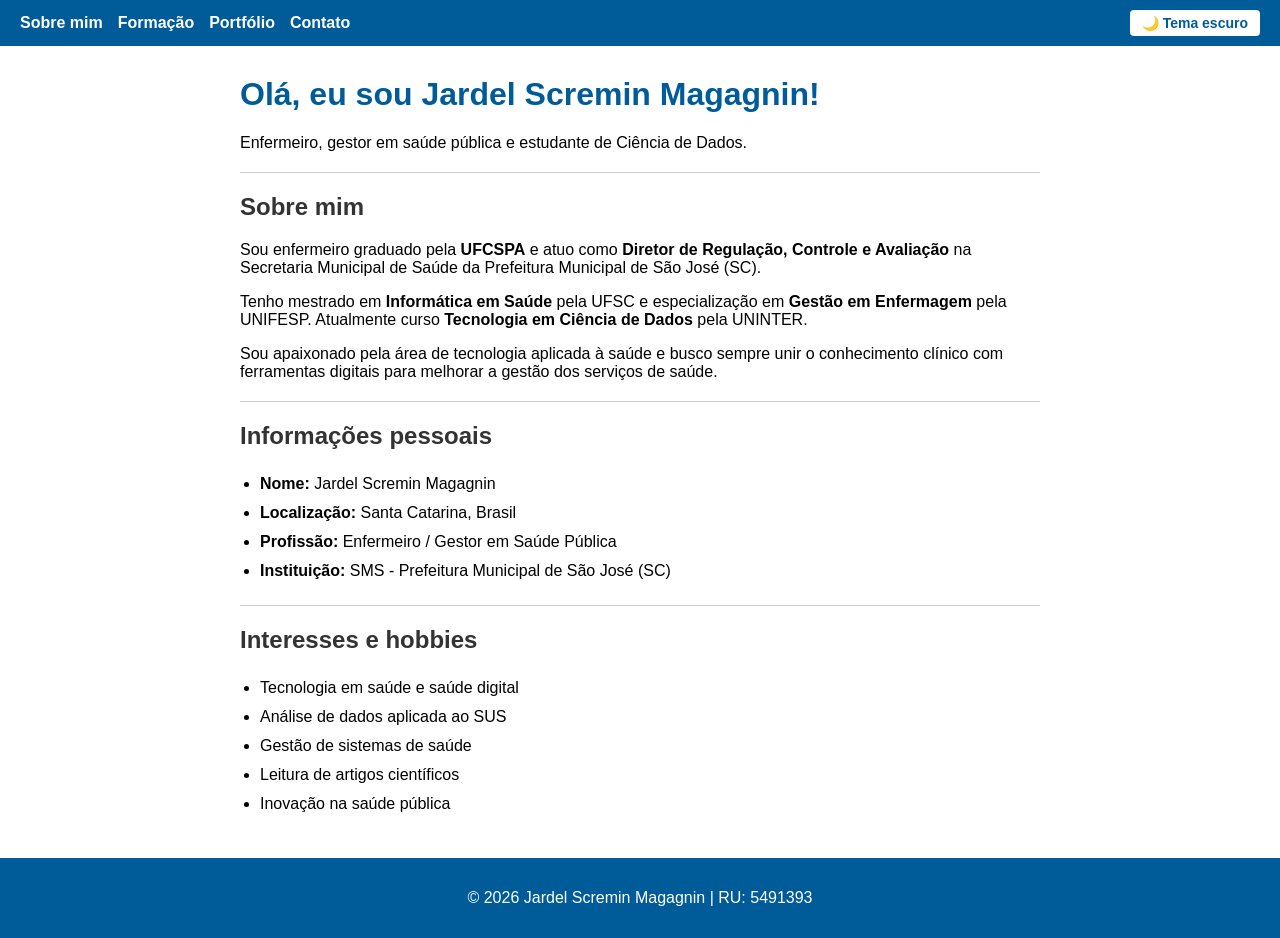
<file: index.html>
<!DOCTYPE html>
<html lang="pt-BR">
<head>
  <meta charset="UTF-8">
  <meta name="viewport" content="width=device-width, initial-scale=1.0">
  <title>Jardel Scremin Magagnin - Portfólio</title>
  <link rel="stylesheet" href="style.css">
</head>
<body>

  <!-- Menu de navegação -->
  <nav>
    <a href="index.html">Sobre mim</a>
    <a href="formacao.html">Formação</a>
    <a href="portfolio.html">Portfólio</a>
    <a href="contato.html">Contato</a>
    <!-- Botão para alternar entre tema claro e escuro -->
    <button id="btnTema" onclick="alternarTema()">🌙 Tema escuro</button>
  </nav>

  <!-- Conteúdo principal -->
  <main>
    <h1>Olá, eu sou Jardel Scremin Magagnin!</h1>
    <p>Enfermeiro, gestor em saúde pública e estudante de Ciência de Dados.</p>

    <hr>

    <h2>Sobre mim</h2>

    <p>
      Sou enfermeiro graduado pela <strong>UFCSPA</strong> e atuo como
      <strong>Diretor de Regulação, Controle e Avaliação</strong> na Secretaria
      Municipal de Saúde da Prefeitura Municipal de São José (SC).
    </p>

    <p>
      Tenho mestrado em <strong>Informática em Saúde</strong> pela UFSC e
      especialização em <strong>Gestão em Enfermagem</strong> pela UNIFESP.
      Atualmente curso <strong>Tecnologia em Ciência de Dados</strong> pela UNINTER.
    </p>

    <p>
      Sou apaixonado pela área de tecnologia aplicada à saúde e busco sempre unir
      o conhecimento clínico com ferramentas digitais para melhorar a gestão dos
      serviços de saúde.
    </p>

    <hr>

    <h2>Informações pessoais</h2>

    <ul>
      <li><strong>Nome:</strong> Jardel Scremin Magagnin</li>
      <li><strong>Localização:</strong> Santa Catarina, Brasil</li>
      <li><strong>Profissão:</strong> Enfermeiro / Gestor em Saúde Pública</li>
      <li><strong>Instituição:</strong> SMS - Prefeitura Municipal de São José (SC)</li>
    </ul>

    <hr>

    <h2>Interesses e hobbies</h2>

    <ul>
      <li>Tecnologia em saúde e saúde digital</li>
      <li>Análise de dados aplicada ao SUS</li>
      <li>Gestão de sistemas de saúde</li>
      <li>Leitura de artigos científicos</li>
      <li>Inovação na saúde pública</li>
    </ul>

  </main>

  <!-- Rodapé -->
  <footer>
    <p>© 2026 Jardel Scremin Magagnin | RU: 5491393</p>
  </footer>

  <script src="script.js"></script>
</body>
</html>
</file>
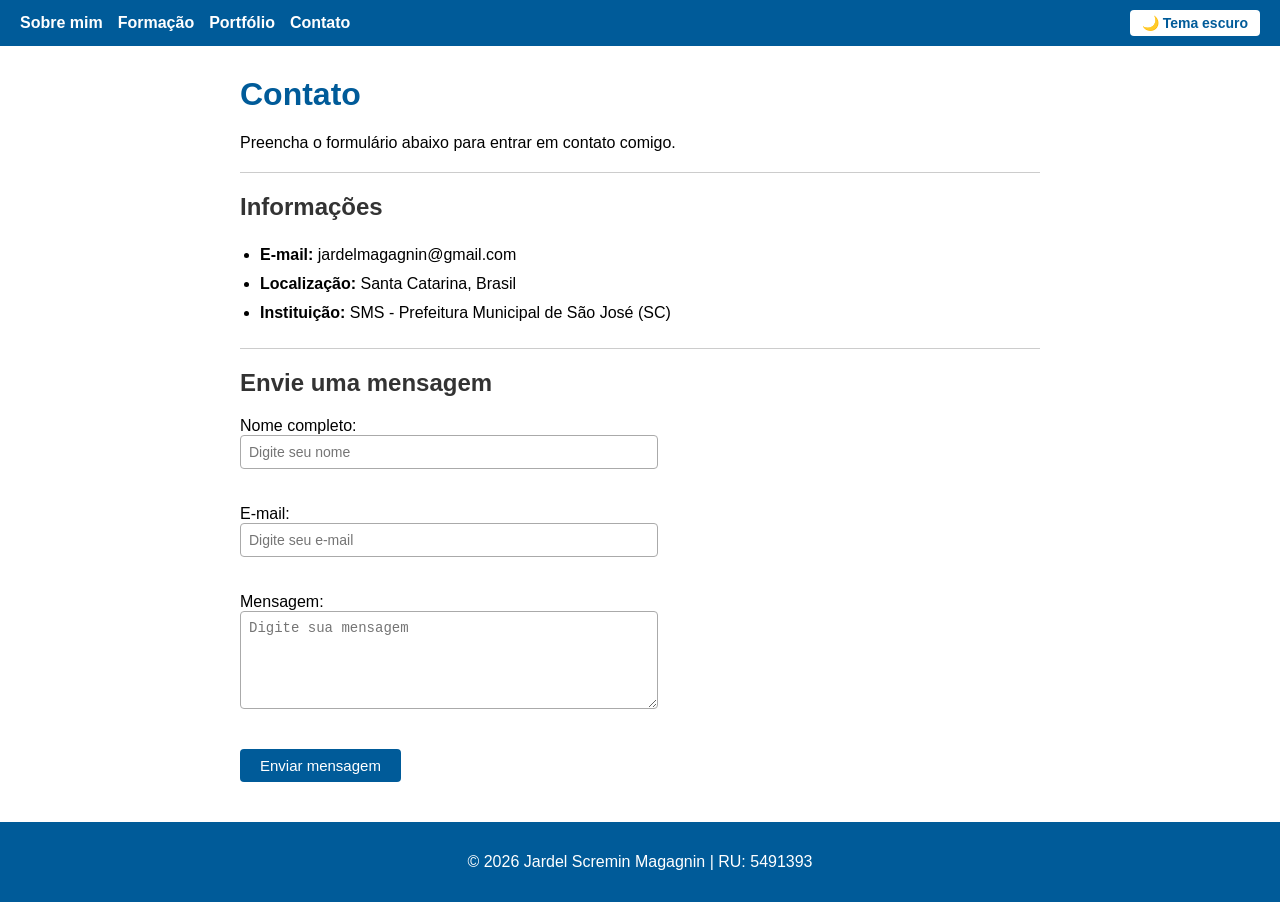
<file: contato.html>
<!DOCTYPE html>
<html lang="pt-BR">
<head>
  <meta charset="UTF-8">
  <meta name="viewport" content="width=device-width, initial-scale=1.0">
  <title>Contato - Jardel Scremin Magagnin</title>
  <link rel="stylesheet" href="style.css">
</head>
<body>

  <!-- Menu de navegação -->
  <nav>
    <a href="index.html">Sobre mim</a>
    <a href="formacao.html">Formação</a>
    <a href="portfolio.html">Portfólio</a>
    <a href="contato.html">Contato</a>
    <button id="btnTema" onclick="alternarTema()">🌙 Tema escuro</button>
  </nav>

  <!-- Conteúdo principal -->
  <main>
    <h1>Contato</h1>
    <p>Preencha o formulário abaixo para entrar em contato comigo.</p>

    <hr>

    <!-- Informações de contato -->
    <h2>Informações</h2>
    <ul>
      <li><strong>E-mail:</strong> jardelmagagnin@gmail.com</li>
      <li><strong>Localização:</strong> Santa Catarina, Brasil</li>
      <li><strong>Instituição:</strong> SMS - Prefeitura Municipal de São José (SC)</li>
    </ul>

    <hr>

    <!-- Formulário de contato -->
    <!-- A validação e o envio são feitos pelo JavaScript no arquivo script.js -->
    <h2>Envie uma mensagem</h2>

    <div id="formulario">

      <label for="nome">Nome completo:</label><br>
      <input type="text" id="nome" placeholder="Digite seu nome"><br>
      <!-- Espaço onde aparece a mensagem de erro do campo nome -->
      <span id="erroNome" style="color: red;"></span>

      <br><br>

      <label for="email">E-mail:</label><br>
      <input type="text" id="email" placeholder="Digite seu e-mail"><br>
      <!-- Espaço onde aparece a mensagem de erro do campo e-mail -->
      <span id="erroEmail" style="color: red;"></span>

      <br><br>

      <label for="mensagem">Mensagem:</label><br>
      <textarea id="mensagem" rows="5" cols="40" placeholder="Digite sua mensagem"></textarea><br>
      <!-- Espaço onde aparece a mensagem de erro do campo mensagem -->
      <span id="erroMensagem" style="color: red;"></span>

      <br><br>

      <!-- Botão chama a função validarFormulario() do script.js -->
      <button onclick="validarFormulario()">Enviar mensagem</button>

    </div>

    <!-- Mensagem de sucesso - fica oculta até o formulário ser enviado -->
    <div id="mensagemSucesso" style="display: none;">
      <h3>✅ Mensagem enviada com sucesso!</h3>
      <p>Obrigado pelo contato! Responderei em breve.</p>
      <button onclick="novasMensagem()">Enviar outra mensagem</button>
    </div>

  </main>

  <!-- Rodapé -->
  <footer>
    <p>© 2026 Jardel Scremin Magagnin | RU: 5491393</p>
  </footer>

  <script src="script.js"></script>
</body>
</html>
</file>
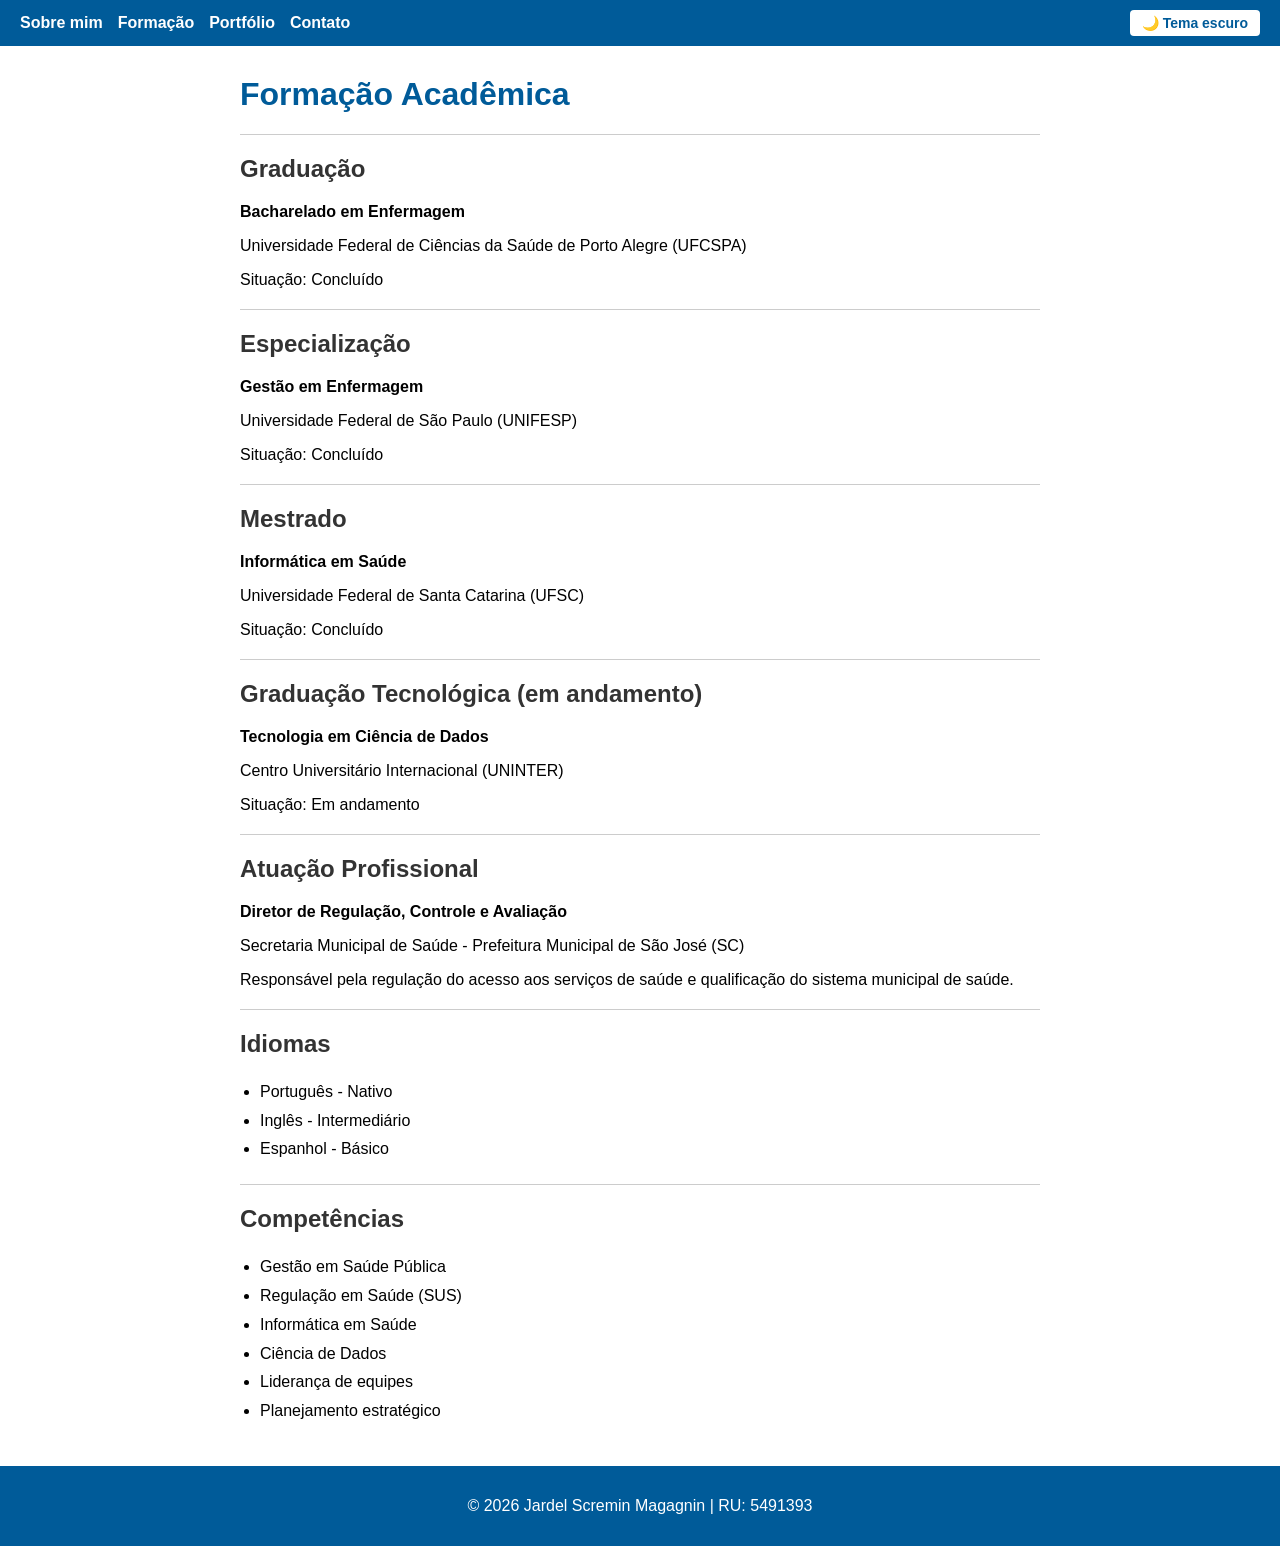
<file: formacao.html>
<!DOCTYPE html>
<html lang="pt-BR">
<head>
  <meta charset="UTF-8">
  <meta name="viewport" content="width=device-width, initial-scale=1.0">
  <title>Formação - Jardel Scremin Magagnin</title>
  <link rel="stylesheet" href="style.css">
</head>
<body>

  <!-- Menu de navegação -->
  <nav>
    <a href="index.html">Sobre mim</a>
    <a href="formacao.html">Formação</a>
    <a href="portfolio.html">Portfólio</a>
    <a href="contato.html">Contato</a>
    <button id="btnTema" onclick="alternarTema()">🌙 Tema escuro</button>
  </nav>

  <!-- Conteúdo principal -->
  <main>
    <h1>Formação Acadêmica</h1>

    <hr>

    <h2>Graduação</h2>
    <p><strong>Bacharelado em Enfermagem</strong></p>
    <p>Universidade Federal de Ciências da Saúde de Porto Alegre (UFCSPA)</p>
    <p>Situação: Concluído</p>

    <hr>

    <h2>Especialização</h2>
    <p><strong>Gestão em Enfermagem</strong></p>
    <p>Universidade Federal de São Paulo (UNIFESP)</p>
    <p>Situação: Concluído</p>

    <hr>

    <h2>Mestrado</h2>
    <p><strong>Informática em Saúde</strong></p>
    <p>Universidade Federal de Santa Catarina (UFSC)</p>
    <p>Situação: Concluído</p>

    <hr>

    <h2>Graduação Tecnológica (em andamento)</h2>
    <p><strong>Tecnologia em Ciência de Dados</strong></p>
    <p>Centro Universitário Internacional (UNINTER)</p>
    <p>Situação: Em andamento</p>

    <hr>

    <h2>Atuação Profissional</h2>
    <p><strong>Diretor de Regulação, Controle e Avaliação</strong></p>
    <p>Secretaria Municipal de Saúde - Prefeitura Municipal de São José (SC)</p>
    <p>Responsável pela regulação do acesso aos serviços de saúde e qualificação do sistema municipal de saúde.</p>

    <hr>

    <h2>Idiomas</h2>
    <ul>
      <li>Português - Nativo</li>
      <li>Inglês - Intermediário</li>
      <li>Espanhol - Básico</li>
    </ul>

    <hr>

    <h2>Competências</h2>
    <ul>
      <li>Gestão em Saúde Pública</li>
      <li>Regulação em Saúde (SUS)</li>
      <li>Informática em Saúde</li>
      <li>Ciência de Dados</li>
      <li>Liderança de equipes</li>
      <li>Planejamento estratégico</li>
    </ul>

  </main>

  <!-- Rodapé -->
  <footer>
    <p>© 2026 Jardel Scremin Magagnin | RU: 5491393</p>
  </footer>

  <script src="script.js"></script>
</body>
</html>
</file>
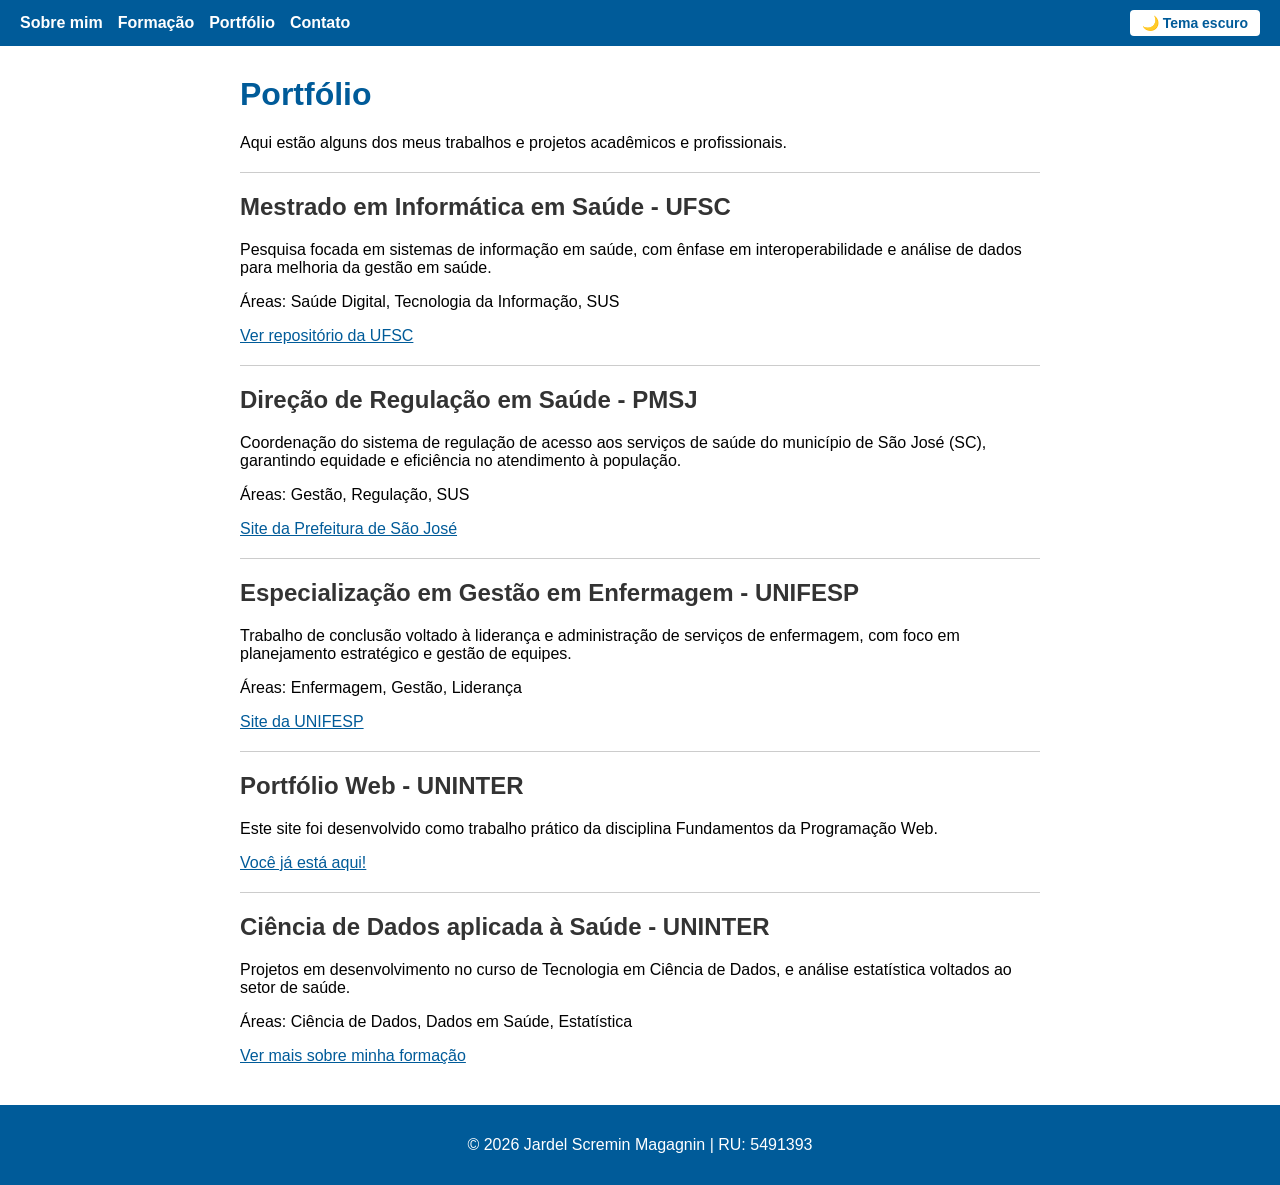
<file: portfolio.html>
<!DOCTYPE html>
<html lang="pt-BR">
<head>
  <meta charset="UTF-8">
  <meta name="viewport" content="width=device-width, initial-scale=1.0">
  <title>Portfólio - Jardel Scremin Magagnin</title>
  <link rel="stylesheet" href="style.css">
</head>
<body>

  <!-- Menu de navegação -->
  <nav>
    <a href="index.html">Sobre mim</a>
    <a href="formacao.html">Formação</a>
    <a href="portfolio.html">Portfólio</a>
    <a href="contato.html">Contato</a>
    <button id="btnTema" onclick="alternarTema()">🌙 Tema escuro</button>
  </nav>

  <!-- Conteúdo principal -->
  <main>
    <h1>Portfólio</h1>
    <p>Aqui estão alguns dos meus trabalhos e projetos acadêmicos e profissionais.</p>

    <hr>

    <!-- Trabalho 1 -->
    <h2>Mestrado em Informática em Saúde - UFSC</h2>
    <p>
      Pesquisa focada em sistemas de informação em saúde, com ênfase em
      interoperabilidade e análise de dados para melhoria da gestão em saúde.
    </p>
    <p>Áreas: Saúde Digital, Tecnologia da Informação, SUS</p>
    <p><a href="https://repositorio.ufsc.br" target="_blank">Ver repositório da UFSC</a></p>

    <hr>

    <!-- Trabalho 2 -->
    <h2>Direção de Regulação em Saúde - PMSJ</h2>
    <p>
      Coordenação do sistema de regulação de acesso aos serviços de saúde
      do município de São José (SC), garantindo equidade e eficiência no
      atendimento à população.
    </p>
    <p>Áreas: Gestão, Regulação, SUS</p>
    <p><a href="https://www.saojose.sc.gov.br" target="_blank">Site da Prefeitura de São José</a></p>

    <hr>

    <!-- Trabalho 3 -->
    <h2>Especialização em Gestão em Enfermagem - UNIFESP</h2>
    <p>
      Trabalho de conclusão voltado à liderança e administração de serviços
      de enfermagem, com foco em planejamento estratégico e gestão de equipes.
    </p>
    <p>Áreas: Enfermagem, Gestão, Liderança</p>
    <p><a href="https://www.unifesp.br" target="_blank">Site da UNIFESP</a></p>

    <hr>

    <!-- Trabalho 4 -->
    <h2>Portfólio Web - UNINTER</h2>
    <p>
      Este site foi desenvolvido como trabalho prático da disciplina
      Fundamentos da Programação Web.
    </p>
    <p><a href="index.html">Você já está aqui!</a></p>

    <hr>

    <!-- Trabalho 5 -->
    <h2>Ciência de Dados aplicada à Saúde - UNINTER</h2>
    <p>
      Projetos em desenvolvimento no curso de Tecnologia em Ciência de Dados,
      e análise estatística voltados ao setor de saúde.
    </p>
    <p>Áreas: Ciência de Dados, Dados em Saúde, Estatística</p>
    <p><a href="formacao.html">Ver mais sobre minha formação</a></p>

  </main>

  <!-- Rodapé -->
  <footer>
    <p>© 2026 Jardel Scremin Magagnin | RU: 5491393</p>
  </footer>

  <script src="script.js"></script>
</body>
</html>
</file>
<file: style.css>
/* =============================================
   Portfólio - Jardel Scremin Magagnin
   Arquivo de estilos (style.css)
   ============================================= */

/* Estilo geral da página */
body {
  font-family: Arial, sans-serif;
  background-color: white;
  color: black;
  margin: 0;
  padding: 0;
}

/* Tema escuro - aplicado pelo JavaScript quando o usuário clicar no botão */
body.escuro {
  background-color: #222;
  color: #eee;
}

/* Menu de navegação */
nav {
  background-color: #005b99;
  padding: 10px 20px;
  display: flex;
  gap: 15px;
  align-items: center;
  flex-wrap: wrap;
}

/* Links do menu */
nav a {
  color: white;
  text-decoration: none;
  font-size: 16px;
  font-weight: bold;
}

/* Efeito ao passar o mouse nos links */
nav a:hover {
  text-decoration: underline;
}

/* Botão de tema no menu */
nav button {
  margin-left: auto;
  padding: 5px 12px;
  background-color: white;
  color: #005b99;
  border: none;
  cursor: pointer;
  font-size: 14px;
  font-weight: bold;
  border-radius: 4px;
}

nav button:hover {
  background-color: #e0e0e0;
}

/* Área principal de conteúdo */
main {
  max-width: 800px;
  margin: 30px auto;
  padding: 0 20px;
}

/* Títulos */
h1 {
  color: #005b99;
}

h2 {
  color: #333;
  margin-top: 20px;
}

/* Tema escuro - ajuste dos títulos */
body.escuro h1 {
  color: #66b2ff;
}

body.escuro h2 {
  color: #ccc;
}

body.escuro nav {
  background-color: #003d6b;
}

/* Linha divisória */
hr {
  border: none;
  border-top: 1px solid #ccc;
  margin: 20px 0;
}

/* Links comuns */
a {
  color: #005b99;
}

a:hover {
  text-decoration: underline;
}

body.escuro a {
  color: #66b2ff;
}

/* Campos do formulário */
input[type="text"],
textarea {
  width: 100%;
  max-width: 400px;
  padding: 8px;
  font-size: 14px;
  border: 1px solid #aaa;
  border-radius: 4px;
  background-color: white;
  color: black;
}

body.escuro input[type="text"],
body.escuro textarea {
  background-color: #333;
  color: #eee;
  border-color: #555;
}

/* Botão de envio do formulário */
button {
  padding: 8px 20px;
  background-color: #005b99;
  color: white;
  border: none;
  cursor: pointer;
  font-size: 15px;
  border-radius: 4px;
}

button:hover {
  background-color: #004077;
}

/* Listas */
ul {
  padding-left: 20px;
  line-height: 1.8;
}

/* Rodapé */
footer {
  background-color: #005b99;
  color: white;
  text-align: center;
  padding: 15px;
  margin-top: 40px;
}

body.escuro footer {
  background-color: #003d6b;
}
</file>
